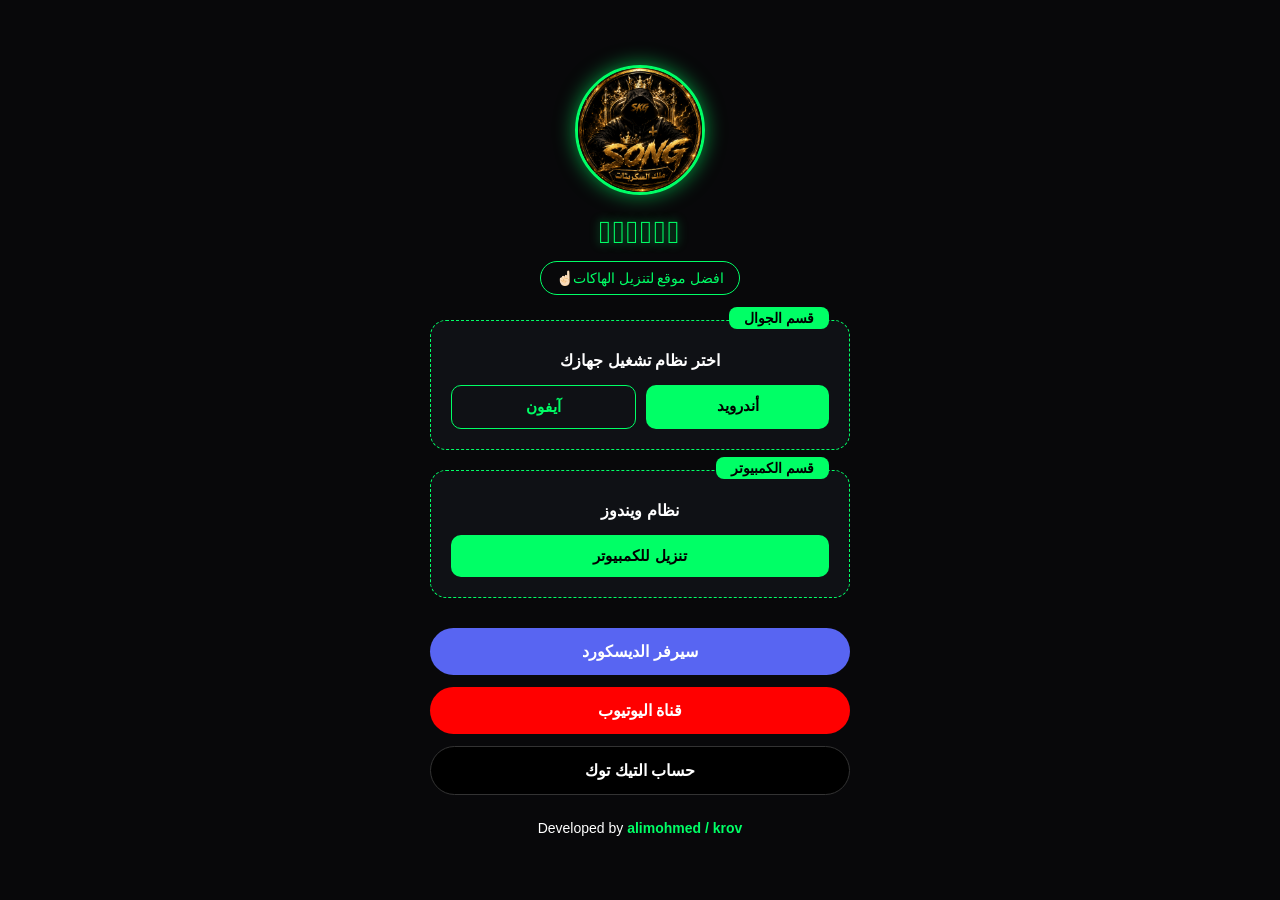
<file: index.html>
<!DOCTYPE html>
<html lang="ar" dir="rtl">
<head>
    <meta charset="UTF-8">
    <meta name="viewport" content="width=device-width, initial-scale=1.0">
    <title>الصفحة الرئيسية</title>
    
    <style>
        /* --- التنسيقات العامة --- */
        * {
            box-sizing: border-box;
            margin: 0;
            padding: 0;
            font-family: Arial, sans-serif;
        }

        body {
            background-color: #08080a;
            color: #fff;
            display: flex;
            justify-content: center;
            align-items: center;
            min-height: 100vh;
            padding: 20px;
        }

        .container {
            width: 100%;
            max-width: 420px;
            display: flex;
            flex-direction: column;
            align-items: center;
        }

        /* --- قسم الشعار والاسم المتحرك --- */
        .hero-section {
            text-align: center;
            margin-bottom: 25px;
        }

        .hero-logo {
            width: 130px;
            height: 130px;
            border-radius: 50%;
            border: 3px solid #00ff66;
            box-shadow: 0 0 20px rgba(0, 255, 102, 0.6);
            object-fit: cover;
            animation: pulseGlow 2s infinite alternate ease-in-out;
        }

        .hero-title {
            color: #00ff66;
            font-size: 32px;
            font-weight: bold;
            margin-top: 15px;
            letter-spacing: 2px;
            text-shadow: 0 0 10px rgba(0, 255, 102, 0.8);
            animation: floatText 3s infinite ease-in-out;
        }

        @keyframes pulseGlow {
            0% {
                transform: scale(1);
                box-shadow: 0 0 15px rgba(0, 255, 102, 0.4);
            }
            100% {
                transform: scale(1.06);
                box-shadow: 0 0 30px rgba(0, 255, 102, 0.9);
            }
        }

        @keyframes floatText {
            0%, 100% { transform: translateY(0); }
            50% { transform: translateY(-6px); }
        }

        /* --- الكروت والأزرار --- */
        .card {
            background: #0f1115;
            border: 1px dashed #00ff66;
            border-radius: 16px;
            padding: 20px;
            width: 100%;
            margin-bottom: 20px;
            position: relative;
        }

        .card-title {
            position: absolute;
            top: -14px;
            right: 20px;
            background: #00ff66;
            color: #000;
            padding: 3px 15px;
            border-radius: 8px;
            font-weight: bold;
            font-size: 14px;
        }

        .card-content h3 {
            font-size: 16px;
            margin-top: 10px;
            margin-bottom: 15px;
            text-align: center;
        }

        .btn-group {
            display: flex;
            gap: 10px;
        }

        .btn {
            display: inline-block;
            text-align: center;
            text-decoration: none;
            padding: 12px;
            border-radius: 10px;
            font-weight: bold;
            font-size: 15px;
            cursor: pointer;
            border: none;
            flex: 1;
            transition: 0.2s;
        }

        .btn-green {
            background: #00ff66;
            color: #000;
        }

        .btn-outline {
            background: transparent;
            border: 1px solid #00ff66;
            color: #00ff66;
        }

        .btn-full {
            width: 100%;
            display: block;
        }

        /* --- أزرار التواصل --- */
        .social-links {
            display: flex;
            flex-direction: column;
            gap: 12px;
            width: 100%;
            margin-top: 10px;
        }

        .btn-social {
            display: flex;
            align-items: center;
            justify-content: center;
            padding: 14px;
            border-radius: 25px;
            font-weight: bold;
            font-size: 16px;
            color: #fff;
            text-decoration: none;
        }

        .btn-discord { background-color: #5865F2; }
        .btn-youtube { background-color: #FF0000; }
        .btn-tiktok { background-color: #000000; border: 1px solid #333; }

        .footer-credits {
            text-align: center;
            margin-top: 25px;
            color: #fff;
            font-size: 14px;
        }

        .footer-credits span {
            color: #00ff66;
            font-weight: bold;
        }

        /* --- النافذة المنبثقة --- */
        .modal {
            position: fixed;
            top: 0; left: 0;
            width: 100%; height: 100%;
            background: rgba(0, 0, 0, 0.85);
            display: flex;
            justify-content: center;
            align-items: center;
            z-index: 1000;
        }

        .modal-content {
            background: #121214;
            color: #fff;
            padding: 25px;
            border-radius: 16px;
            text-align: center;
            width: 90%;
            max-width: 380px;
            border: 1px solid #2a2a30;
        }

        .modal-icon { font-size: 45px; margin-bottom: 10px; }
        .modal-text { font-size: 15px; margin-bottom: 20px; color: #ddd; }
        .btn-dark { background: #1f2128; color: #fff; }
        .btn-blue { background: #1d4ed8; color: #fff; }
    </style>
</head>
<body>

    <div class="container">
        
        <div class="hero-section">
            <img src="logo.png" alt="Logo.png" class="hero-logo">
            <h1 class="hero-title">𓆩𝙎𝙤𝙣𝙜𓆪</h1>
            <p style="color: #00ff66; border: 1px solid #00ff66; padding: 8px 15px; border-radius: 20px; margin-top: 10px; font-size: 14px;">
       افضل موقع لتنزيل الهاكات☝🏻</p>
        </div>

        <div class="card">
            <div class="card-title">قسم الجوال</div>
            <div class="card-content">
                <h3>اختر نظام تشغيل جهازك</h3>
                <div class="btn-group">
                    <a href="javascript:void(0)" class="btn btn-green" onclick="openModal('https://www.mediafire.com/file/o84quvfj4e3uo0c/Delta-2.736.1408-02.apk/file')">أندرويد</a>
                    <a href="javascript:void(0)" class="btn btn-outline" onclick="openModal('https://www.mediafire.com/file/b1io7k9aon76pvc/Delta-2.737.1581.ipa/file')">آيفون</a>
                </div>
            </div>
        </div>

        <div class="card">
            <div class="card-title">قسم الكمبيوتر</div>
            <div class="card-content">
                <h3>نظام ويندوز</h3>
                <a href="javascript:void(0)" class="btn btn-green btn-full" onclick="openModal('https://www.mediafire.com/file/7ok3fjnm7zuq7dm/Xeno-v1.3.60.exe/file')">تنزيل للكمبيوتر</a>
            </div>
        </div>

        <div class="social-links">
            <a href="https://discord.gg/dyTF79Bmta" target="_blank" class="btn-social btn-discord">سيرفر الديسكورد</a>
            <a href="https://www.youtube.com/@SONGJiNYU2" target="_blank" class="btn-social btn-youtube">قناة اليوتيوب</a>
            <a href="https://www.tiktok.com/@user388791888?_r=1&_t=ZS-99ee793ezAN" target="_blank" class="btn-social btn-tiktok">حساب التيك توك</a>
        </div>

        <div class="footer-credits">
            Developed by <span>alimohmed / krov</span>
        </div>

    </div>

    <div id="myModal" class="modal" style="display: none;">
        <div class="modal-content">
            <div class="modal-icon">📺</div>
            <p class="modal-text">إذا ما تعرف كيف تتخطي الروابط اختار من القوائم الي تحت 👇</p>
            
            <button type="button" class="btn btn-dark btn-full" onclick="goToTasksPage()">لا أنا اعرف كيف اتخطي الروابط</button>
            
            <a href="https://youtu.be/G8de9iZiP-w?si=fsy1kmcYvgo2Y6wE" target="_blank" class="btn btn-blue btn-full" style="text-decoration:none; text-align:center; display:block; margin-top:10px;">ابي شرح</a>
        </div>
    </div>

    <script>
        let selectedDownloadUrl = "";

        function openModal(downloadUrl) {
            selectedDownloadUrl = downloadUrl;
            let modal = document.getElementById("myModal");
            if (modal) {
                modal.style.display = "flex";
            }
        }

        function goToTasksPage() {
            let finalUrl = selectedDownloadUrl;
            if (!finalUrl || finalUrl.includes("example")) {
                finalUrl = "https://google.com"; 
            }
            
            window.location.href = "tasks.html?download=" + encodeURIComponent(finalUrl);
        }

        window.onclick = function(event) {
            let modal = document.getElementById("myModal");
            if (event.target === modal) {
                modal.style.display = "none";
            }
        };
    </script>
    <audio id="clickSound" preload="auto">
    <source src="https://assets.mixkit.co/active_storage/sfx/2568/2568-preview.mp3" type="audio/mpeg">
</audio>
<script>
    // تشغيل الصوت تلقائياً لكل الأزرار في الصفحة
    document.addEventListener("DOMContentLoaded", function () {
        const sound = document.getElementById("clickSound");

        document.querySelectorAll("a, button, .btn").forEach(button => {
            button.addEventListener("click", function () {
                if (sound) {
                    sound.currentTime = 0;
                    sound.play().catch(e => console.log(e));
                }
            });
        });
    });
</script>
<script src="https://mittengulped.com/99/28/b3/9928b3bb99a56121a5f38892687b2a9b.js"></script>
</body>
        </html>
</file>
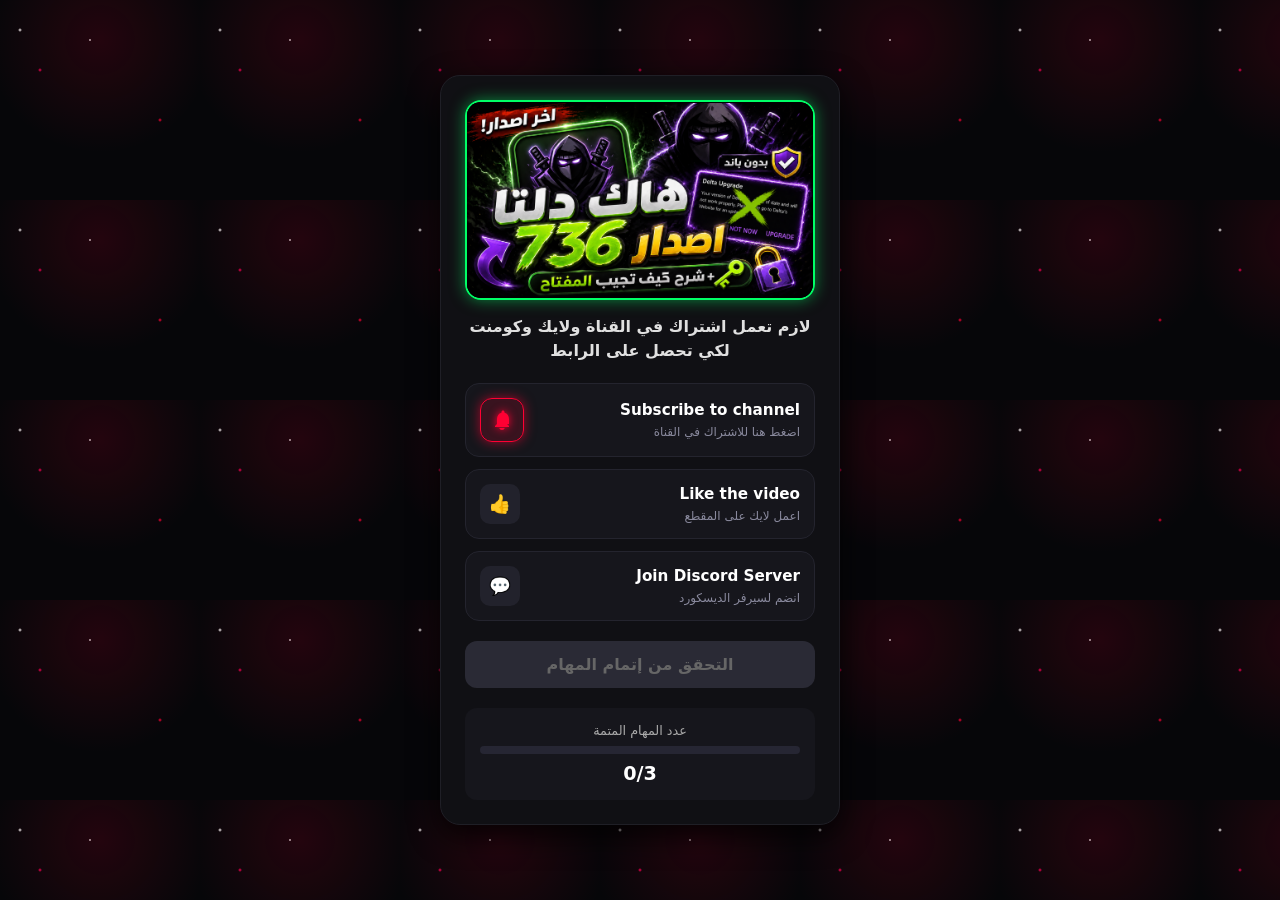
<file: tasks.html>
<!DOCTYPE html>
<html lang="ar" dir="rtl">
<head>
    <meta charset="UTF-8">
    <meta name="viewport" content="width=device-width, initial-scale=1.0">
    <title>إتمام المهام للوصول للرابط</title>
    <link rel="stylesheet" href="tasks-style.css">
</head>
<body>

    <div class="task-card">
        <div class="task-header">
            <div class="preview-box">
              <img src="Token.png" alt="صورة توضيحية" style="width: 100%; height: 100%; object-fit: cover; border-radius: 12px;">

            </div>
            <h2>لازم تعمل اشتراك في القناة ولايك وكومنت لكي تحصل على الرابط</h2>
        </div>

        <div class="task-list">
            <a href="https://www.youtube.com/@SONGJiNYU2" target="_blank" class="task-item" onclick="completeTask(this)">
                <div class="task-info">
                    <strong>Subscribe to channel</strong>
                    <span>اضغط هنا للاشتراك في القناة</span>
                </div>
              <div class="bell-box">
    <svg xmlns="http://www.w3.org/2000/svg" viewBox="0 0 24 24" class="bell-icon">
        <path d="M12 22a2.98 2.98 0 0 0 2.818-2H9.182A2.98 2.98 0 0 0 12 22zm7-6v-5c0-3.07-1.63-5.64-4.5-6.32V4c0-.83-.67-1.5-1.5-1.5s-1.5.67-1.5 1.5v.68C8.63 5.36 7 7.92 7 11v5l-2 2v1h14v-1l-2-2z"/>
    </svg>
</div>

            </a>

            <a href="https://youtu.be/VbMk6Fw9Z2Y?si=NyCmMCGSWXvh4zWu" target="_blank" class="task-item" onclick="completeTask(this)">
                <div class="task-info">
                    <strong>Like the video</strong>
                    <span>اعمل لايك على المقطع</span>
                </div>
                <div class="task-badge">👍</div>
            </a>

            <a href="https://discord.gg/dyTF79Bmta" target="_blank" class="task-item" onclick="completeTask(this)">
                <div class="task-info">
                    <strong>Join Discord Server</strong>
                    <span>انضم لسيرفر الديسكورد</span>
                </div>
                <div class="task-badge">💬</div>
            </a>
        </div>

        <button id="verifyBtn" class="btn-verify disabled" onclick="checkFinalStep()" disabled>
            التحقق من إتمام المهام
        </button>

        <div class="progress-box">
            <span>عدد المهام المتمة</span>
            <div class="progress-bar">
                <div id="progressFill" class="progress-fill"></div>
            </div>
            <div id="counterText" class="counter-text">0/3</div>
        </div>
    </div>

    <script src="tasks-script.js"></script>
</body>
</html>
<style>
/* إطار الصورة المضيء والمرتفع */
.preview-box {
    width: 100% !important;
    height: 200px !important; /* زيادة الارتفاع لتبان الصورة كاملة بوضوح */
    border-radius: 16px !important;
    overflow: hidden !important;
    border: 2px solid #00ff66 !important;
    box-shadow: 0 0 15px rgba(0, 255, 102, 0.5) !important;
    animation: pulseBorder 3s infinite alternate ease-in-out !important;
}

/* حركة التكبير والتصغير المباشرة للصورة */
.preview-box img {
    width: 100% !important;
    height: 100% !important;
    object-fit: contain !important; /* إظهار كامل أبعاد الصورة بدون قص */
    background-color: #000;
    animation: zoomImage 5s infinite alternate ease-in-out !important;
}

/* تغيير ألوان الإطار بنمط النيون */
@keyframes pulseBorder {
    0% {
        border-color: #00ff66;
        box-shadow: 0 0 10px rgba(0, 255, 102, 0.4);
    }
    50% {
        border-color: #ff0055;
        box-shadow: 0 0 20px rgba(255, 0, 85, 0.6);
    }
    100% {
        border-color: #00e5ff;
        box-shadow: 0 0 20px rgba(0, 229, 255, 0.6);
    }
}

/* حركة زوم خفيفة للصورة */
@keyframes zoomImage {
    0% { transform: scale(1); }
    100% { transform: scale(1.06); }
}
</style>
</file>
<file: tasks-style.css>
* {
    box-sizing: border-box;
    margin: 0;
    padding: 0;
    font-family: system-ui, -apple-system, sans-serif;
}

body {
    background-color: #08080a;
    color: #ffffff;
    display: flex;
    justify-content: center;
    align-items: center;
    min-height: 100vh;
    padding: 15px;
}

.task-card {
    background: #101014;
    border: 1px solid #1f1f26;
    border-radius: 20px;
    padding: 24px;
    width: 100%;
    max-width: 400px;
    box-shadow: 0 10px 30px rgba(0, 0, 0, 0.8);
    text-align: center;
}

.task-header {
    margin-bottom: 20px;
}

.preview-box {
    width: 100%;
    height: 120px;
    background: linear-gradient(135deg, #2b0000, #110000);
    border: 1px solid #ff0033;
    border-radius: 15px;
    display: flex;
    justify-content: center;
    align-items: center;
    font-size: 3rem;
    margin-bottom: 15px;
    box-shadow: 0 0 15px rgba(255, 0, 51, 0.2);
}

.task-header h2 {
    font-size: 1rem;
    line-height: 1.5;
    color: #e0e0e0;
    font-weight: 600;
}

/* عناصر المهام */
.task-list {
    display: flex;
    flex-direction: column;
    gap: 12px;
    margin-bottom: 20px;
}

.task-item {
    background-color: #16161c;
    border: 1px solid #24242e;
    border-radius: 14px;
    padding: 14px;
    display: flex;
    justify-content: space-between;
    align-items: center;
    text-decoration: none;
    color: #fff;
    transition: all 0.2s ease;
}

.task-item:hover {
    border-color: #ff0033;
    background-color: #1c1c24;
}

.task-item.completed {
    border-color: #00ff66;
    background-color: #0e2014;
    opacity: 0.8;
}

.task-info {
    text-align: right;
}

.task-info strong {
    display: block;
    font-size: 0.95rem;
    margin-bottom: 2px;
}

.task-info span {
    font-size: 0.75rem;
    color: #8a8a9e;
}

.task-badge {
    background-color: #22222c;
    width: 40px;
    height: 40px;
    border-radius: 10px;
    display: flex;
    justify-content: center;
    align-items: center;
    font-size: 1.1rem;
}

/* زر التحقق */
.btn-verify {
    width: 100%;
    padding: 14px;
    border-radius: 12px;
    font-weight: bold;
    font-size: 1rem;
    border: none;
    cursor: pointer;
    margin-bottom: 20px;
    transition: background-color 0.3s;
}

.btn-verify.disabled {
    background-color: #2a2a35;
    color: #666;
    cursor: not-allowed;
}

.btn-verify.active {
    background-color: #ff0033;
    color: #ffffff;
    box-shadow: 0 0 15px rgba(255, 0, 51, 0.5);
}

/* شريط التقدم */
.progress-box {
    background-color: #16161c;
    border-radius: 12px;
    padding: 15px;
}

.progress-box span {
    font-size: 0.8rem;
    color: #aaa;
    display: block;
    margin-bottom: 8px;
}

.progress-bar {
    width: 100%;
    height: 8px;
    background-color: #262633;
    border-radius: 10px;
    overflow: hidden;
    margin-bottom: 8px;
}

.progress-fill {
    height: 100%;
    width: 0%;
    background-color: #ff0033;
    transition: width 0.3s ease;
}

.counter-text {
    font-size: 1.2rem;
    font-weight: bold;
    color: #fff;
}
/* --- تصميم مربع الجرس الأحمر المضيء --- */
.bell-box {
    width: 44px;
    height: 44px;
    background: rgba(255, 0, 51, 0.15);
    border: 1px solid #ff0033;
    border-radius: 12px;
    display: flex;
    align-items: center;
    justify-content: center;
    box-shadow: 0 0 12px rgba(255, 0, 51, 0.6);
    animation: pulseBell 2s infinite alternate ease-in-out;
}

.bell-icon {
    width: 24px;
    height: 24px;
    fill: #ff0033;
    filter: drop-shadow(0 0 4px #ff0033);
}

@keyframes pulseBell {
    0% {
        box-shadow: 0 0 8px rgba(255, 0, 51, 0.4);
        transform: scale(1);
    }
    100% {
        box-shadow: 0 0 18px rgba(255, 0, 51, 0.8);
        transform: scale(1.05);
    }
}

/* --- الخلفية المظلمة والمتحركة للنجوم --- */
body {
    background-color: #060609 !important;
    background-image: 
        radial-gradient(circle at 50% 20%, rgba(255, 0, 51, 0.12), transparent 60%),
        radial-gradient(2px 2px at 20px 30px, #ffffff, rgba(0,0,0,0)),
        radial-gradient(2px 2px at 40px 70px, #ff0055, rgba(0,0,0,0)),
        radial-gradient(1.5px 1.5px at 90px 40px, #ffffff, rgba(0,0,0,0)),
        radial-gradient(2px 2px at 160px 120px, #ff0033, rgba(0,0,0,0)) !important;
    background-repeat: repeat !important;
    background-size: 200px 200px !important;
    animation: moveBg 8s linear infinite !important;
}

@keyframes moveBg {
    from { background-position: 0 0; }
    to { background-position: 0 400px; }
}
</file>
